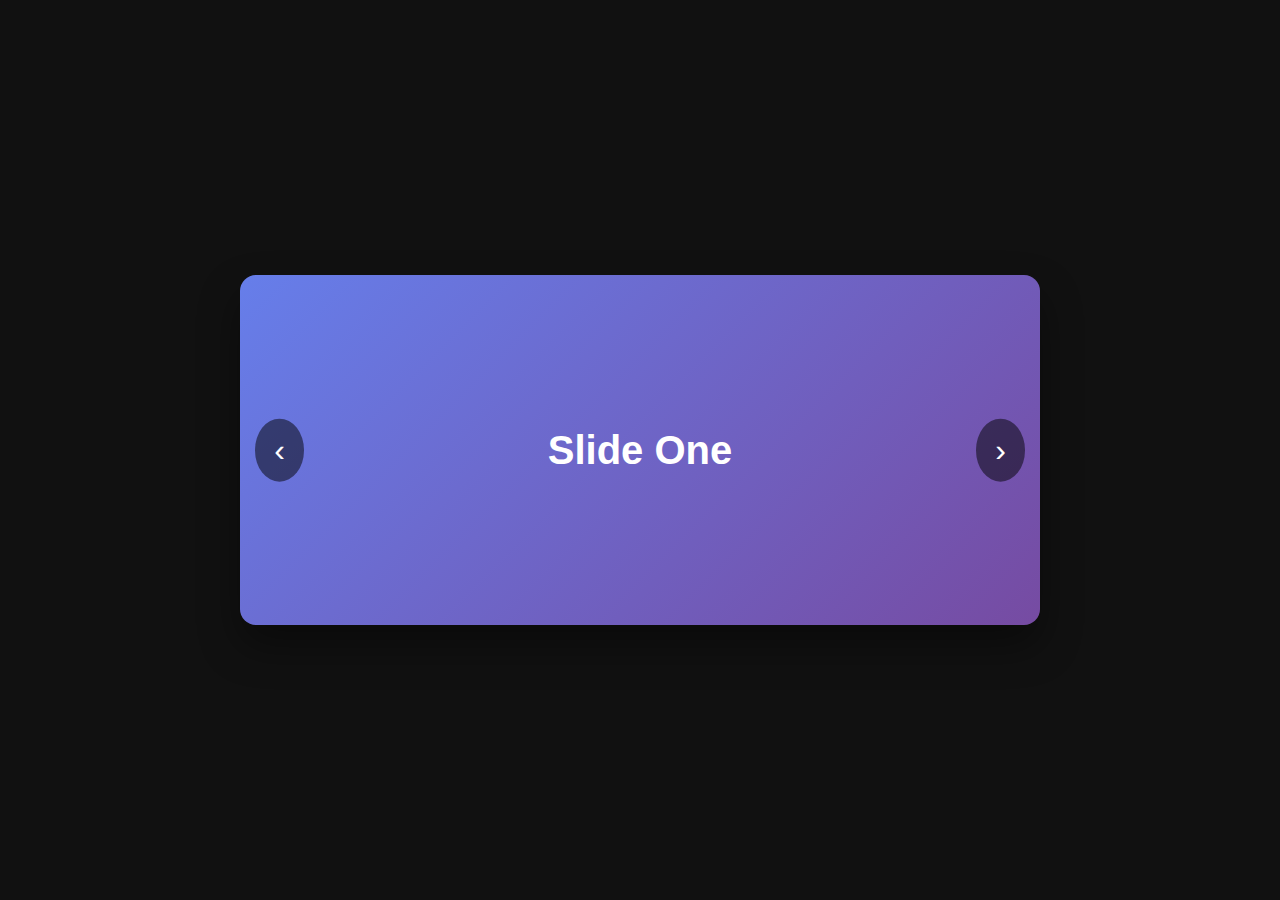
<file: carousel.html>
<!doctype html>
<html lang="en">
  <head>
    <meta charset="UTF-8" />
    <meta name="viewport" content="width=device-width, initial-scale=1.0" />
    <script src="./js/main.js" defer></script>

    <title>Cool Carousel</title>

    <style>
      body {
        margin: 0;
        min-height: 100vh;
        display: flex;
        align-items: center;
        justify-content: center;
        background: #111;
        font-family: Arial, sans-serif;
      }

      .carousel {
        position: relative;
        width: 90%;
        max-width: 800px;
        overflow: hidden;
        border-radius: 16px;
        box-shadow: 0 20px 40px rgba(0, 0, 0, 0.4);
      }

      .carousel-track {
        display: flex;
        transition: transform 0.6s ease-in-out;
      }

      .slide {
        min-width: 100%;
        height: 350px;
        display: flex;
        align-items: center;
        justify-content: center;
        font-size: 2.5rem;
        font-weight: bold;
        color: white;
      }

      .slide:nth-child(1) {
        background: linear-gradient(135deg, #667eea, #764ba2);
      }
      .slide:nth-child(2) {
        background: linear-gradient(135deg, #ff758c, #ff7eb3);
      }
      .slide:nth-child(3) {
        background: linear-gradient(135deg, #43cea2, #185a9d);
      }

      .nav {
        position: absolute;
        top: 50%;
        transform: translateY(-50%);
        background: rgba(0, 0, 0, 0.5);
        border: none;
        color: white;
        font-size: 2rem;
        padding: 0.4em 0.6em;
        cursor: pointer;
        border-radius: 50%;
        transition: background 0.3s;
      }

      .nav:hover {
        background: rgba(0, 0, 0, 0.85);
      }

      .prev {
        left: 15px;
      }
      .next {
        right: 15px;
      }
    </style>
  </head>
  <body>
    <div class="carousel">
      <div class="carousel-track">
        <div class="slide">Slide One</div>
        <div class="slide">Slide Two</div>
        <div class="slide">Slide Three</div>
      </div>

      <button class="nav prev" aria-label="Previous slide">‹</button>
      <button class="nav next" aria-label="Next slide">›</button>
    </div>

    <script></script>
  </body>
</html>
</file>
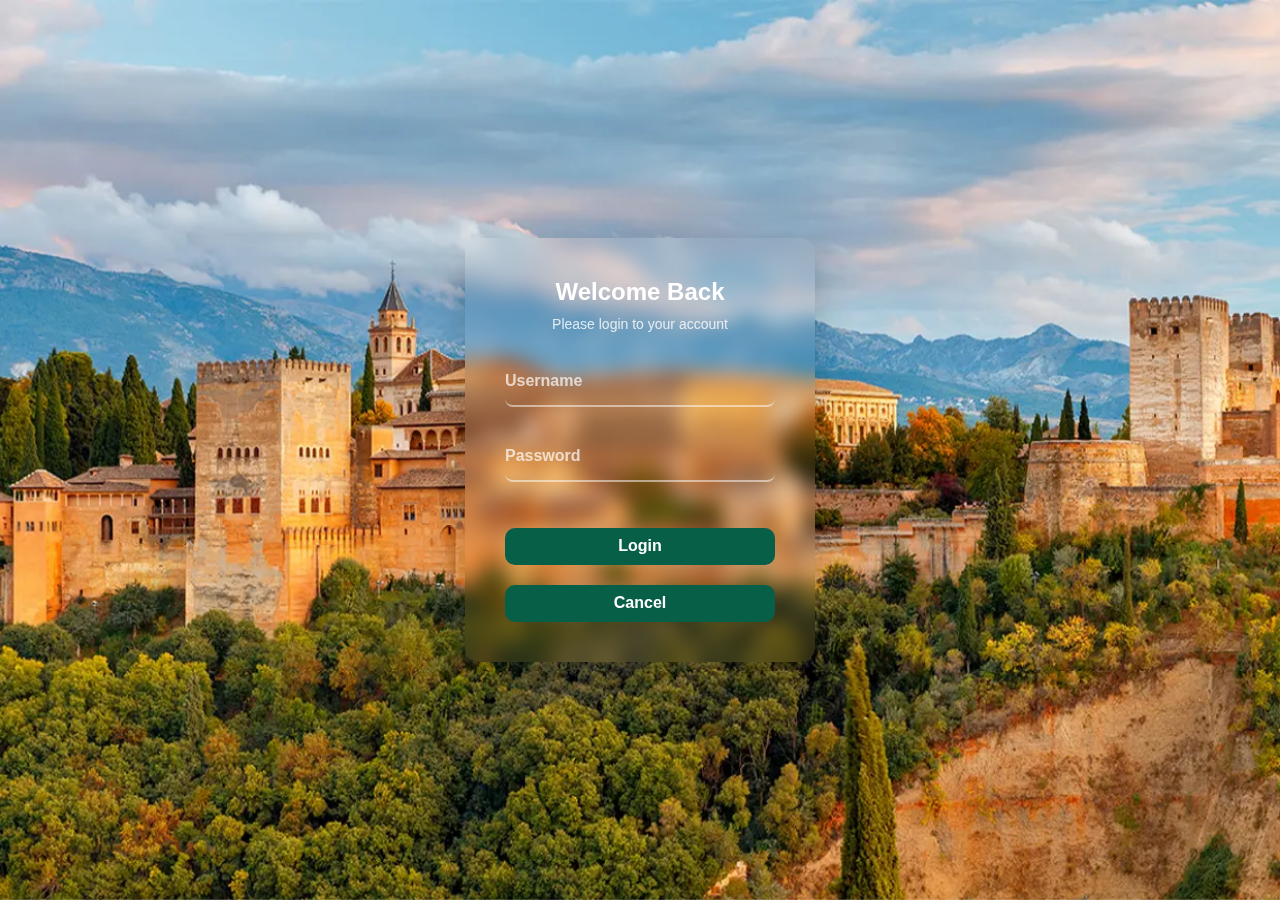
<file: logging.html>
<!doctype html>
<html lang="en">
  <head>
    <meta charset="UTF-8" />
    <title>Cool Login</title>
    <link rel="stylesheet" href="./assets/css/style.css" />
    <script src="./js/main.js" defer></script>
  </head>
  <body>
    <style>
      * {
        margin: 0;
        padding: 0;
        box-sizing: border-box;
        font-family: "Segoe UI", sans-serif;
      }

      body {
        height: 100vh;
        /* background: linear-gradient(135deg, #667eea, #764ba2); */
        display: flex;
        align-items: center;
        justify-content: center;
      }

      .login-container {
        width: 350px;
        padding: 40px;
        /*background: rgba(255, 255, 255, 0.15);*/
        background: var(--emmerald);

        backdrop-filter: blur(10px);
        border-radius: 15px;
        color: #fff;
        box-shadow: 0 15px 35px rgba(0, 0, 0, 0.2);
        text-align: center;
      }

      .login-container h2 {
        margin-bottom: 10px;
      }

      .login-container p {
        font-size: 14px;
        margin-bottom: 30px;
        opacity: 0.8;
      }

      .input-group {
        position: relative;
        margin-bottom: 30px;
      }

      .input-group input {
        width: 100%;
        padding: 10px 0;
        background: transparent;
        border: none;
        border-bottom: 2px solid rgba(255, 255, 255, 0.5);
        color: #fff;
        font-size: 16px;
        outline: none;
      }

      .input-group label {
        position: absolute;
        top: 10px;
        left: 0;
        font-size: 16px;
        pointer-events: none;
        transition: 0.3s;
        opacity: 0.7;
      }

      .input-group input:focus + label,
      .input-group input:valid + label {
        top: -12px;
        font-size: 12px;
        opacity: 1;
      }

      button {
        width: 100%;
        padding: 12px;
        border: none;
        border-radius: 25px;
        background: #fff;
        color: #764ba2;
        font-size: 16px;
        cursor: pointer;
        transition: 0.3s;
      }

      button:hover {
        background: #eaeaea;
      }

      .tooltip1 {
        position: relative !important;
        display: inline-block !important;
        width: 175px !important;
        font-size: 14px;
      }

      .tooltip1 .tooltiptext {
        visibility: hidden;
        width: 120px !important;
        background-color: black !important;
        color: #fff !important;
        text-align: center !important;
        border-radius: 6px !important;
        padding: 5px 0 !important;
        position: absolute !important;
        z-index: 1 !important;
        top: -5px !important;
        left: 110% !important;
      }

      .tooltip1 .tooltiptext::after {
        content: "";
        position: absolute !important;
        top: 50% !important;
        right: 100% !important;
        margin-top: -5px !important;
        border-width: 5px !important;
        border-style: solid !important;
        border-color: transparent black transparent transparent !important;
      }

      .tooltip1:hover .tooltiptext {
        visibility: visible !important;
      }
    </style>

    <div class="login-container">
      <h2>Welcome Back</h2>
      <p>Please login to your account</p>

      <form>
        <div class="input-group">
          <input id="username" type="text" required />
          <label>Username</label>
        </div>

        <div class="input-group">
          <input id="userpass" type="password" required />
          <label>Password</label>
        </div>

        <!--button class="btn btn-outline-info tooltip1" disabled>
          Hover over me
          <span class="tooltip1 tooltiptext"> disabled button </span>
        </button-->

        <button
          type="button"
          class="book-btn"
          onclick="
            logAdmin(
              document.getElementById('username').value.trim(),
              document.getElementById('userpass').value.trim(),
            )
          "
        >
          <!--span class="tooltip1 tooltiptext"> disabled button </span-->
          Login
        </button>
        <button
          style="margin-top: 20px"
          type="button"
          class="book-btn"
          onclick="alert('button clicked')"
        >
          Cancel
        </button>
      </form>
    </div>
  </body>
</html>
</file>
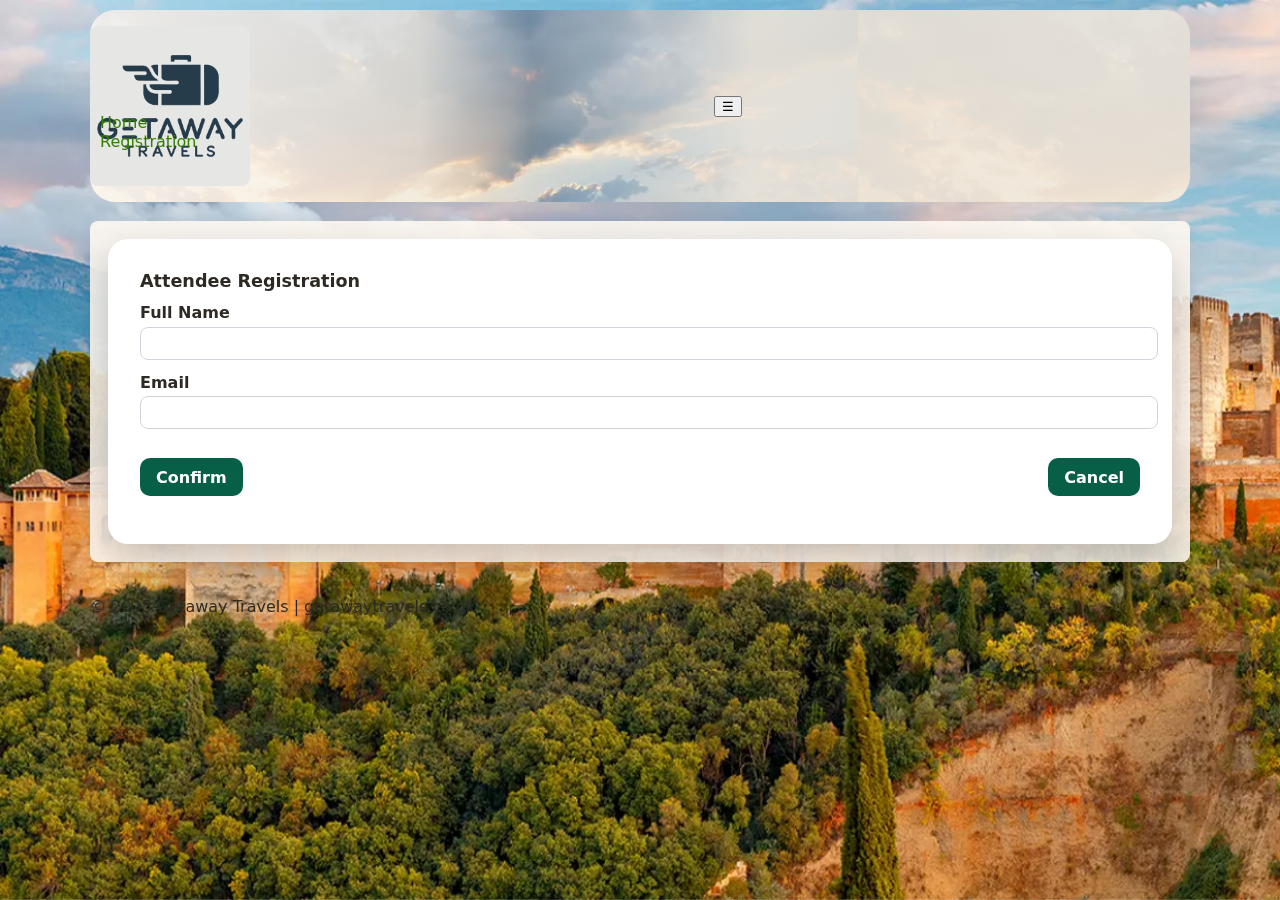
<file: registration.html>
<!doctype html>
<html lang="en">
  <head>
    <meta charset="UTF-8" />
    <meta name="viewport" content="width=device-width, initial-scale=1.0" />
    <title>Getaway Holidays</title>

    <link rel="stylesheet" href="./assets/css/style.css" />
    <link rel="stylesheet" href="./assets/css/headerstyle.css" />
    <!-- The 'defer' attribute makes the script run after the page is parsed -->
    <script src="js/main.js" defer></script>
  </head>
  <body>
    <div class="container">
      <header class="site-header">
        <img
          src="./assets/images/logo.png"
          alt="getaway holidays logo"
          class="site-logo"
        />

        <div style="flex: 1"></div>

        <button
          id="nav-toggle"
          class="nav-toggle"
          aria-controls="main-nav"
          aria-expanded="false"
          aria-label="Toggle navigation"
        >
          ☰
        </button>
        <div style="flex: 1"></div>
        <nav class="main-nav" id="main-nav" aria-label="Primary navigation">
          <ul>
            <li><a href="index.html" class="active">Home</a></li>

            <li><a href="registration.html" class="active">Registration</a></li>
          </ul>
        </nav>
      </header>

      <main>
        <br />

        <section id="tours" class="content-section">
          <!--h2>Upcoming Tours Events</h2-->
          <div id="tours-grid">
            <!--Event cards will be loaded here by JavaScript -->
            <!--p>Loading tours events </p-->
          </div>

          <div id="bookingModalxx" style="top: 50%; left: 50%">
            <form id="BookingForm">
              <div class="modal-content">
                <h2>Attendee Registration</h2>

                <label>
                  Full Name
                  <input type="text" id="username" required />
                </label>

                <label>
                  Email
                  <input type="email" id="useremail" required />
                </label>

                <div id="divbutton">
                  <p
                    class="book-btn"
                    id="cmdBooking"
                    onclick="confirmRegistration()"
                  >
                    Confirm
                  </p>
                  <p
                    class="book-btn"
                    id="cmdCancel"
                    onclick="closeRegistration()"
                  >
                    Cancel
                  </p>
                </div>
              </div>
            </form>
          </div>
        </section>

        <br />
      </main>

      <footer>
        <p>&copy; 2025 Getaway Travels | getawaytravels.co.uk</p>
      </footer>
    </div>
  </body>
</html>
</file>
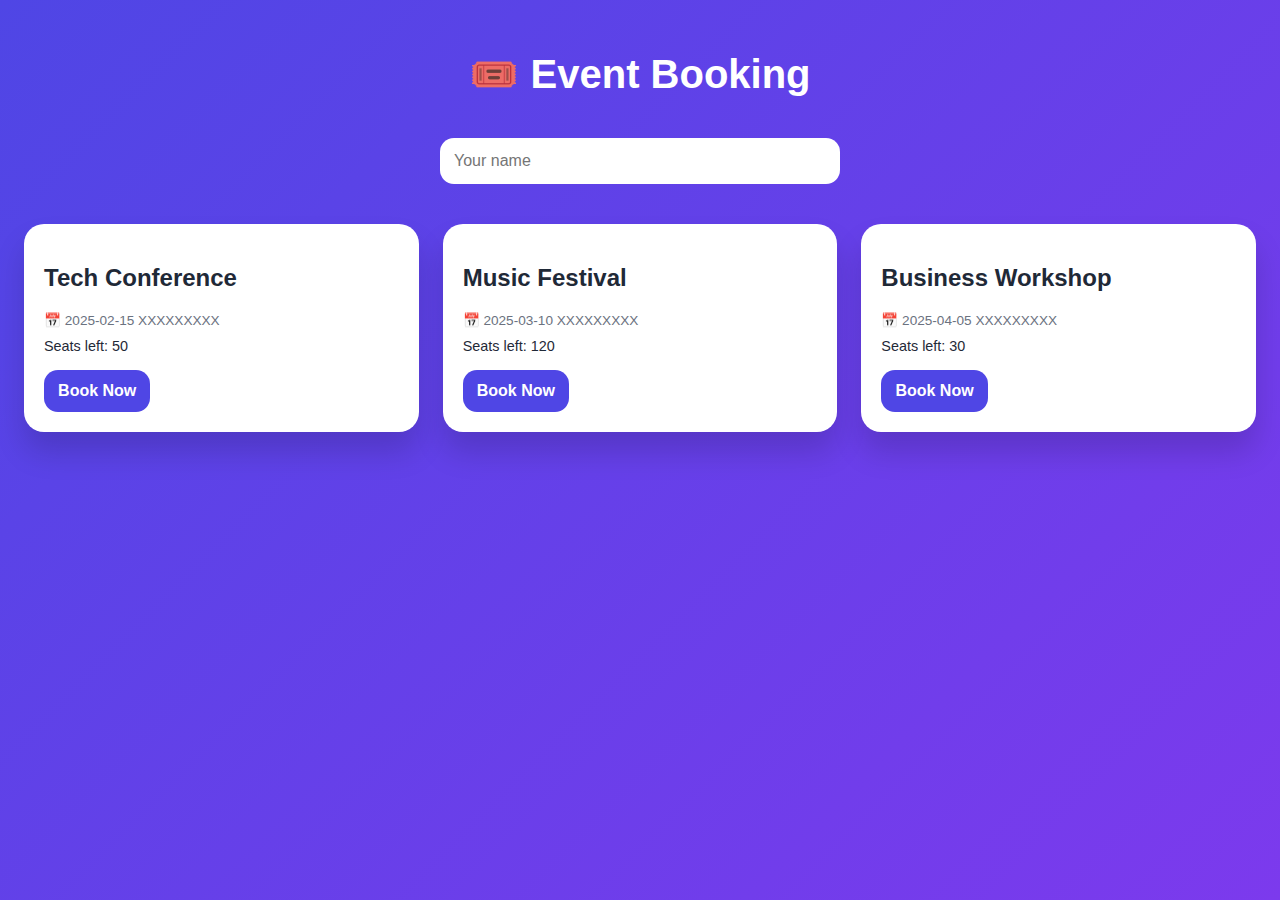
<file: reservation.html>
<!DOCTYPE html>
<html lang="en">
  <head>
    <meta charset="UTF-8" />
    <meta name="viewport" content="width=device-width, initial-scale=1.0" />
    <title>Event Booking</title>
    <style>
      * {
        box-sizing: border-box;
        font-family: Arial, Helvetica, sans-serif;
      }
      body {
        margin: 0;
        min-height: 100vh;
        background: linear-gradient(135deg, #4f46e5, #7c3aed);
        color: white;
        padding: 24px;
      }

      h1 {
        text-align: center;
        font-size: 2.5rem;
        margin-bottom: 40px;
      }
      .name-input {
        max-width: 400px;
        margin: 0 auto 40px;
      }
      .name-input input {
        width: 100%;
        padding: 14px;
        border-radius: 14px;
        border: none;
        font-size: 1rem;
        outline: none;
      }
      .gridEvents {
        display: grid;
        gap: 24px;
        grid-template-columns: repeat(auto-fit, minmax(260px, 1fr));
      }

      .card {
        background: white;
        color: #1f2937;
        border-radius: 20px;
        padding: 20px;
        box-shadow: 0 20px 30px rgba(0, 0, 0, 0.15);
        transition: transform 0.3s, box-shadow 0.3s;
      }
      .card:hover {
        transform: translateY(-6px);
        box-shadow: 0 30px 40px rgba(0, 0, 0, 0.25);
      }
      .date {
        font-size: 0.85rem;
        color: #6b7280;
      }
      .seats {
        margin: 10px 0 16px;
        font-size: 0.9rem;
      }
      .cmdbutton {
        width: 30%;
        padding: 12px;
        border-radius: 14px;
        border: none;
        font-size: 1rem;
        font-weight: bold;
        cursor: pointer;
      }
      .book {
        background: #4f46e5;
        color: white;
      }
      .book:hover {
        background: #4338ca;
      }
      .sold {
        background: #d1d5db;
        cursor: not-allowed;
      }

      .bookings {
        max-width: 700px;
        margin: 60px auto 0;
        background: white;
        color: #1f2937;
        border-radius: 20px;
        padding: 24px;
        box-shadow: 0 20px 30px rgba(0, 0, 0, 0.2);
      }
      .bookings h3 {
        margin-top: 0;
      }
      .bookings li {
        padding: 8px 0;
        border-bottom: 1px solid #e5e7eb;
        list-style: none;
      }
    </style>
  </head>
  <body>
    <h1>🎟️ Event Booking</h1>

    <div class="name-input">
      <input id="username" placeholder="Your name" />
    </div>

    <div class="gridEvents" id="eventBookings"></div>

    <div class="bookings" id="bookings" style="display: none">
      <h3>✅ Your Bookings</h3>
      <ul id="bookingList"></ul>
    </div>

    <script>
      const events = [
        { id: 1, name: "Tech Conference", date: "2025-02-15", seats: 50 },
        { id: 2, name: "Music Festival", date: "2025-03-10", seats: 120 },
        { id: 3, name: "Business Workshop", date: "2025-04-05", seats: 30 },
      ];

      const booked = [];
      const eventsContainer = document.getElementById("eventBookings");
      const bookingsBox = document.getElementById("bookings");
      const bookingList = document.getElementById("bookingList");

      function renderEvents() {
        eventsContainer.innerHTML = "";
        events.forEach((event) => {
          const card = document.createElement("div");
          card.className = "card";

          const btnClass = event.seats === 0 ? "sold" : "book";
          const btnText = event.seats === 0 ? "Sold Out" : "Book Now";

          card.innerHTML = `
          <h2>${event.name}</h2>
          <div class="date">📅 ${event.date} XXXXXXXXX</div>
          <div class="seats">Seats left: ${event.seats}</div>
          <button  class="cmdbutton   ${btnClass}">${btnText}</button>
        `;

          const button = card.querySelector("button");
          if (event.seats > 0) {
            button.addEventListener("click", () => bookEvent(event.id));
          }

          eventsContainer.appendChild(card);
        });
      }

      function bookEvent(id) {
        const name = document.getElementById("username").value.trim();
        if (!name) {
          alert("Please enter your name");
          return;
        }

        const event = events.find((e) => e.id === id);
        if (!event || event.seats === 0) return;

        event.seats--;
        booked.push({ user: name, name: event.name, date: event.date });

        renderEvents();
        renderBookings();
      }

      function renderBookings() {
        bookingsBox.style.display = "block";
        bookingList.innerHTML = "";
        booked.forEach((b) => {
          const li = document.createElement("li");
          li.innerHTML = `<strong>${b.user}</strong> booked <strong>${b.name}</strong> (${b.date})`;
          bookingList.appendChild(li);
        });
      }

      renderEvents();
    </script>
  </body>
</html>
</file>
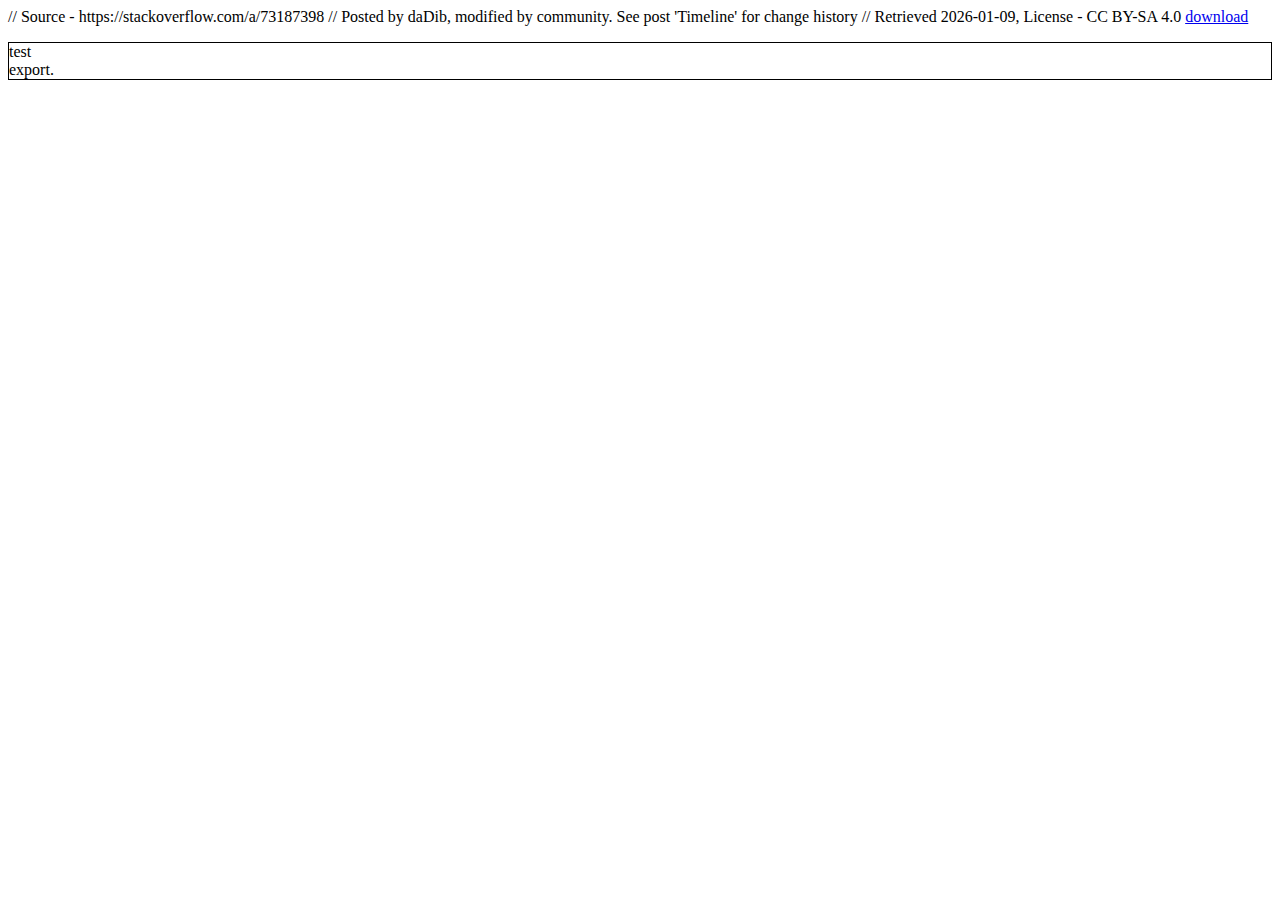
<file: writefile.html>
// Source - https://stackoverflow.com/a/73187398 // Posted by daDib, modified by
community. See post 'Timeline' for change history // Retrieved 2026-01-09,
License - CC BY-SA 4.0

<!DOCTYPE html>
<html>
  <head> </head>
  <body>
    <script>
      // do text manipulation here
      let string1 = "test\r\n";
      let string2 = "export.";

      // assemble final string
      const finalText = string1 + string2;

      // convert to blob
      const data = new Blob([finalText], { type: "text/plain" });

      // create file link
      const link = document.createElement("a");
      link.innerHTML = "download";
      link.setAttribute("download", "data.txt");
      link.href = window.URL.createObjectURL(data);
      document.body.appendChild(link);

      // preview the output in a paragraph
      const htmlBreak = (string) => {
        return string.replace(/(?:\r\n|\r|\n)/g, "<br>");
      };
      const preview = document.createElement("p");
      preview.innerHTML = htmlBreak(finalText);
      preview.style.border = "1px solid black";
      document.body.appendChild(preview);
    </script>
  </body>
</html>
</file>
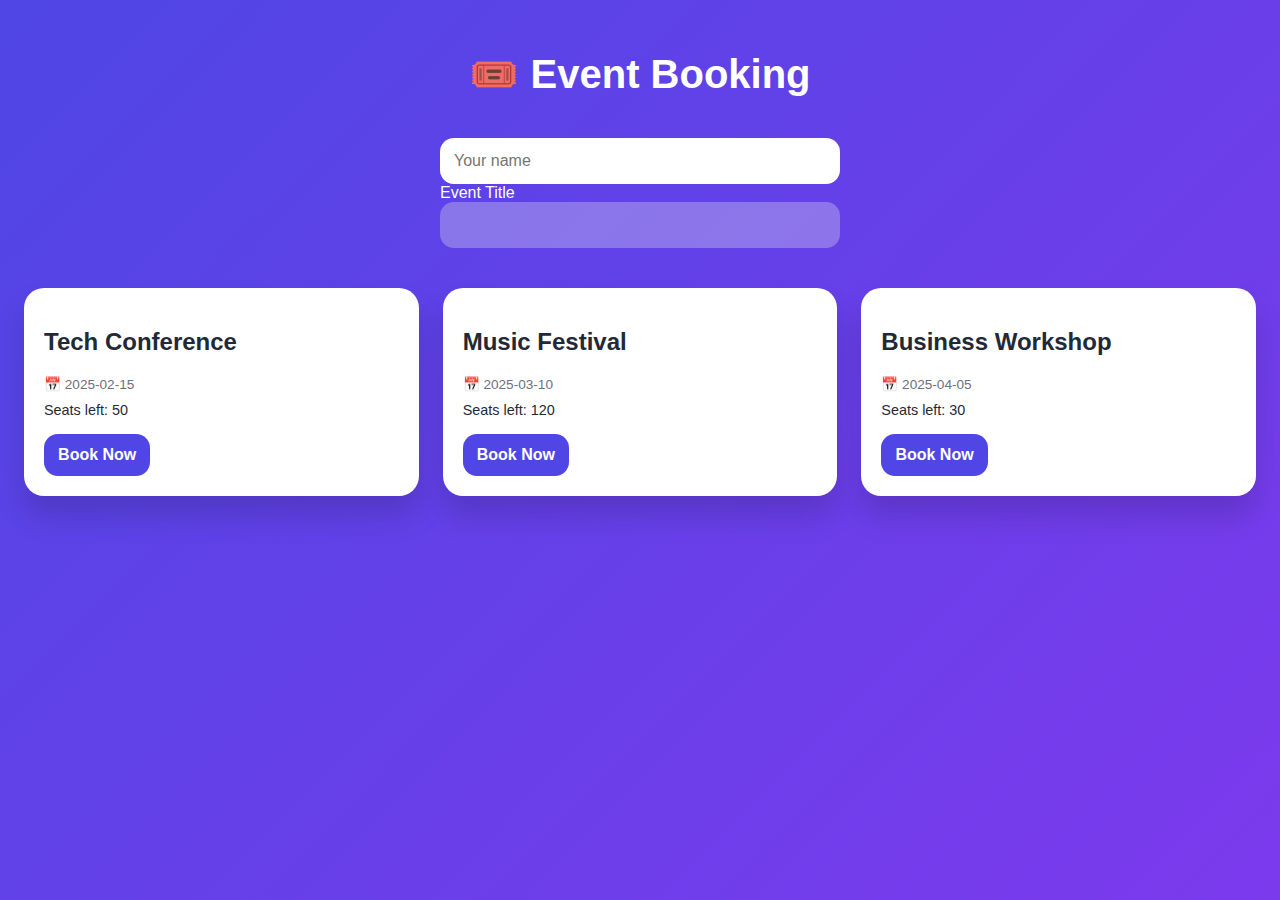
<file: dump/reservation.html>
<!DOCTYPE html>
<html lang="en">
  <head>
    <meta charset="UTF-8" />
    <meta name="viewport" content="width=device-width, initial-scale=1.0" />
    <title>Event Booking</title>
    <style>
      * {
        box-sizing: border-box;
        font-family: Arial, Helvetica, sans-serif;
      }
      body {
        margin: 0;
        min-height: 100vh;
        background: linear-gradient(135deg, #4f46e5, #7c3aed);
        color: white;
        padding: 24px;
      }

      h1 {
        text-align: center;
        font-size: 2.5rem;
        margin-bottom: 40px;
      }
      .name-input {
        max-width: 400px;
        margin: 0 auto 40px;
      }
      .name-input input {
        width: 100%;
        padding: 14px;
        border-radius: 14px;
        border: none;
        font-size: 1rem;
        outline: none;
      }
      .gridEvents {
        display: grid;
        gap: 24px;
        grid-template-columns: repeat(auto-fit, minmax(260px, 1fr));
      }

      .card {
        background: white;
        color: #1f2937;
        border-radius: 20px;
        padding: 20px;
        box-shadow: 0 20px 30px rgba(0, 0, 0, 0.15);
        transition: transform 0.3s, box-shadow 0.3s;
      }
      .card:hover {
        transform: translateY(-6px);
        box-shadow: 0 30px 40px rgba(0, 0, 0, 0.25);
      }
      .date {
        font-size: 0.85rem;
        color: #6b7280;
      }
      .seats {
        margin: 10px 0 16px;
        font-size: 0.9rem;
      }
      .cmdbutton {
        width: 30%;
        padding: 12px;
        border-radius: 14px;
        border: none;
        font-size: 1rem;
        font-weight: bold;
        cursor: pointer;
      }
      .book {
        background: #4f46e5;
        color: white;
      }
      .book:hover {
        background: #4338ca;
      }
      .sold {
        background: #d1d5db;
        cursor: not-allowed;
      }

      .bookings {
        max-width: 700px;
        margin: 60px auto 0;
        background: white;
        color: #1f2937;
        border-radius: 20px;
        padding: 24px;
        box-shadow: 0 20px 30px rgba(0, 0, 0, 0.2);
      }
      .bookings h3 {
        margin-top: 0;
      }
      .bookings li {
        padding: 8px 0;
        border-bottom: 1px solid #e5e7eb;
        list-style: none;
      }
    </style>
  </head>
  <body>
    <h1>🎟️ Event Booking</h1>

    <div class="name-input">
      <input id="username" placeholder="Your name" />
      <label>
        Event Title
        <input type="text" id="eventTitle" disabled />
      </label>
    </div>

    <div class="gridEvents" id="eventBookings"></div>

    <div class="bookings" id="bookings" style="display: none">
      <h3>✅ Your Bookings</h3>
      <ul id="bookingList"></ul>
    </div>

    <script>
      const events = [
        { id: 1, name: "Tech Conference", date: "2025-02-15", seats: 50 },
        { id: 2, name: "Music Festival", date: "2025-03-10", seats: 120 },
        { id: 3, name: "Business Workshop", date: "2025-04-05", seats: 30 },
      ];

      const booked = [];
      const eventsContainer = document.getElementById("eventBookings");
      const bookingsBox = document.getElementById("bookings");
      const bookingList = document.getElementById("bookingList");

      function renderEvents() {
        eventsContainer.innerHTML = "";
        events.forEach((event) => {
          const card = document.createElement("div");
          card.className = "card";

          const btnClass = event.seats === 0 ? "sold" : "book";
          const btnText = event.seats === 0 ? "Sold Out" : "Book Now";

          card.innerHTML = `
          <h2>${event.name}</h2>
          <div class="date">📅 ${event.date}</div>
          <div class="seats">Seats left: ${event.seats}</div>
          <button  class="cmdbutton   ${btnClass}">${btnText}</button>
        `;

          const button = card.querySelector("button");
          if (event.seats > 0) {
            button.addEventListener("click", () => bookEvent(event.id));
          }

          eventsContainer.appendChild(card);
        });
      }

      function bookEvent(id) {
        const name = document.getElementById("username").value.trim();
        if (!name) {
          alert("Please enter your name");
          return;
        }

        const event = events.find((e) => e.id === id);
        if (!event || event.seats === 0) return;

        event.seats--;
        booked.push({ user: name, name: event.name, date: event.date });

        renderEvents();
        renderBookings();
      }

      function renderBookings() {
        bookingsBox.style.display = "block";
        bookingList.innerHTML = "";
        booked.forEach((b) => {
          const li = document.createElement("li");
          li.innerHTML = `<strong>${b.user}</strong> booked <strong>${b.name}</strong> (${b.date})`;
          bookingList.appendChild(li);
        });
      }

      renderEvents();
    </script>
  </body>
</html>
</file>
<file: assets/css/style.css>
:root {
    --bg: #f6efe4; /* warm beige background */
    --surface: rgba(255, 248, 240, 0.895); /* card surface (soft beige) */
    --text: #2e2a23; /* dark brown text */
    --muted: #7d8b86; /* muted gray/green */
    --primary: #338000; /* brand green */
    --accent: #88b070; /* soft accent green */
    --border: rgba(46,34,22,0.06); /* subtle brown border */
    --tile-beige: #efe7db; /* beige tile base */
    --tile-white: #ffffff; /* tile white */
    --emerald: #065f46;
}  


body {
    font-family: 'Inter', system-ui, -apple-system, 'Segoe UI', Roboto, 'Helvetica Neue', Arial;
    margin: 0;
    padding: 0;
    color: var(--text);
    background-color: var(--bg);
    position: relative;

    /* decorative background now rendered via pseudo-element at 60% opacity */
    -webkit-font-smoothing: antialiased;
}

/* Background overlay using the arabesque motif at 60% opacity */
body::before {
    content: '';
    position: fixed;
    inset: 0;
    pointer-events: none;
    background-image: url('../images/granada.webp');
    background-repeat: no-repeat;
    background-size: 100% 100%;
    /* use fixed tile size so tiles repeat both horizontally and vertically and sit flush */
    /*background-size: 460px 460px;*/
    /* align to the very top-left so tiles sit adjacent */
    /* background-position: 0 0;*/
    /*  opacity: 0.3; 60% opacity as requested */
    z-index: 0;
} 


.container {
    max-width: 1100px;
    margin: 0 auto;
    /* remove top padding so banner can sit flush against the top edge */
    padding: 0 20px 20px;
    position: relative;
    z-index: 1; /* ensure content sits above the background overlay */
}

.content-section {
    background: var(--surface);
    padding: 18px;
    border: none;
    border-radius: 8px;
    box-shadow: 0 6px 18px rgba(46,34,22,0.06);
    position: relative;
}

.content-section h2 {
    font-size: 1.1rem;
    color: var(--text);
    margin: 0 0 12px 0;
}   
      label {
        display: block;
        margin-bottom: 0.8rem;
        font-weight: 600;
      }

      input {
        width: 100%;
        padding: 0.5rem;
        margin-top: 0.3rem;
        border-radius: 8px;
        border: 1px solid #d1d5db;
      }

     
      .modal-content {
        background: white;
        padding: 2rem;
        border-radius: 20px;
        /*position:relative;*/
        box-shadow: 0 15px 35px rgba(0, 0, 0, 0.2);
        /*z-index: 20;*/
        top:90%; left:50%;
       /*
        top: 95%;
        left: 50%;
        
        transform: translate(-50%, -50%);
        */
      }


      .overlay {
    /*left: 691px;*/
    position: absolute;
    /*top: 10px; */
    /*left: 691px;*/
    /*height: 202px; */
    z-index:999;
}
      /*========Modal popup=======================*/

 

.book-btn {
  margin-top: 1rem;
  background: var(--emerald);
  color: white;
  border: none;
  padding: 0.6rem 1rem;
  border-radius: 10px;
  cursor: pointer;
  font-weight: 600;
  /*
  width:206px;
  height:50px;
   */    
}

.book-btn:hover {
  background: #064e3b;
}

#banner {
  background-color: var(--emerald);
  color: white;
  padding: 10px;
  text-align: center;
  font-size: 18px;
  margin-bottom: 20px;
  border-radius: 8px;
}


#divbutton {
  display: flex;
  justify-content: space-between;
}

  .tourbookings:hover {
    /*transform: translateY(-6px);*/
     box-shadow: 0 30px 40px rgba(0, 0, 0, 0.25);
  }

  .tourbookings {
    position: absolute;
    
    /*
    top: 90%;
    left: 50%;
    */
    transform: translate(-50%, -50%);
    /*box-shadow: 0, 20px, 30px  #FEF8EF;*/
    box-shadow: 0 20px 30px rgba(0, 0, 0, 0.15); 
    transition: transform 0.3s, box-shadow 0.3s;
   } 
 
 /* SEARCH BOX STYLES */
  .search-box {
    display: grid;
    grid-template-columns: repeat(auto-fit, minmax(240px, 1fr));
    gap: 16px;
    background: rgba(255, 255, 255, 0.95);
    box-shadow: 0 20px 40px rgba(0, 0, 0, 0.2);
    border-radius: 16px;
    padding: 25px;
    align-items: center;
 }

  .search-box h1 {
    text-align: center;
    margin-bottom: 20px;
  }

  .search-fields {
    display: grid;
    grid-template-columns: repeat(auto-fit, minmax(160px, 1fr));
    gap: 12px;
  }

  .search-fields input {
    /*margin-right: 100px; */
    border-radius: 10px;
    border: 1px solid #ccc;
    width: 70%;
  }

  .search-fields input,
  .search-fields button {
    padding: 12px;
    border-radius: 10px;
    border: 1px solid #ccc;
    width: 70%;
  
  
  }

  .search-fields button {
    background: var(--emerald);
    color: white;
    border: none;
    cursor: pointer;
    font-weight: bold;
    width: 70%;
  }
          
 /* End SEARCH BOX STYLES */

 /* section registration */

  #sitereg {
            /*padding: 5px; */
    display: grid;
    grid-template-columns: auto auto;
    grid-template-rows: auto auto;
    row-gap: 1px;
           
  }

 #sitereg label {
  margin-top: 10px;
  border: 1px solid white;
  background-color: var(--emerald);
  color: white;
  text-align: center;
  border-radius: 8px;
  height: 90%;
  width: 95%;
  white-space: nowrap;
}

#sitereg input[type="text"] {
  margin-top: 10px;
  /*height: 30%;*/
  width:95%;
}


 /* End of section registration */

/*=========Main for the submenu creation=================*/

 .dropbtn {
  background-color: #04aa6d;
  color: white;
  padding: 16px;
  font-size: 16px;
  border: none;
  z-index: 65;
  width:100%;
 
 }

/* menu drop down for registration and reservation */ 
.dropdown {
  position: relative;
  display: inline-block;
  font-weight: 500;
  padding:16px;
  width:100%;
  background-color: transparent;
  color:black;
  border-radius: 8px;
  /*z-index: 60;*/
  /*border: 1px solid black;*/
}

.dropdown-content {
  display: none;
  position: absolute;
  background-color: #f1f1f1;
  min-width: 200px;
  width: 100%;
  box-shadow: 0px 8px 16px 0px rgba(0, 0, 0, 0.2);
  z-index: 60;
  
}

.dropdown-content a {
  color: black;
  padding: 12px 16px;
  text-decoration: none;
  display: block;
}

/*
.dropdown:hover .dropbtn {
  background-color: #3e8e41; 
}

.dropdown-content a:hover {
  background-color: #ddd;
}
*/

.dropdown:hover .dropdown-content {
  display: block;
}
 



      .tooltip1 {
        position: relative !important;
        display: inline-block !important;
        width: 175px !important;
        font-size: 14px;
      }

      .tooltip1 .tooltiptext {
        visibility: hidden;
        width: 120px !important;
        background-color: black !important;
        color: #fff !important;
        text-align: center !important;
        border-radius: 6px !important;
        padding: 5px 0 !important;
        position: absolute !important;
        z-index: 1 !important;
        top: -5px !important;
        left: 110% !important;
      }

      .tooltip1 .tooltiptext::after {
        content: "";
        position: absolute !important;
        top: 50% !important;
        right: 100% !important;
        margin-top: -5px !important;
        border-width: 5px !important;
        border-style: solid !important;
        border-color: transparent black transparent transparent !important;
      }

      .tooltip1:hover .tooltiptext {
        visibility: visible !important;
      }


      .center {
            position: absolute;

            top: 80%;
            left: 50%;
            
            transform: translate(-50%, -50%);
           /* width: 200px;*/
           /* background-color: lightgreen;*/

           /* transform: translate(-50%, -50%);*/
           /*box-shadow: 0, 20px, 30px  #FEF8EF;*/
            box-shadow: 0 20px 30px rgba(0, 0, 0, 0.15); 
      }

       .login-container {
        width: 200px;
        padding: 40px;
        /*background: rgba(255, 255, 255, 0.15);*/
        background: var(--emmerald);

        backdrop-filter: blur(10px);
        border-radius: 15px;
        /*color: #fff;*/
        color:black;
        box-shadow: 0 15px 35px rgba(0, 0, 0, 0.2);
        text-align: center;

        
      }

      .login-container h2 {
        margin-bottom: 10px;
      }

      .login-container p {
        font-size: 14px;
        margin-bottom: 30px;
        opacity: 0.8;
      }

      .input-group {
        position: relative;
        margin-bottom: 30px;
      }

      .input-group input {
        width: 100%;
        padding: 10px 0;
        background: transparent;
        border: none;
        border-bottom: 2px solid rgba(255, 255, 255, 0.5);
        color: #fff;
        font-size: 16px;
        outline: none;
      }

      .input-group label {
        position: absolute;
        top: 10px;
        left: 0;
        font-size: 16px;
        pointer-events: none;
        transition: 0.3s;
        opacity: 0.7;
      }

      .input-group input:focus + label,
      .input-group input:valid + label {
        top: -12px;
        font-size: 12px;
        opacity: 1;
      }

      
   /*======Carousel================*/
      .carousel {
        width: 100%;
        overflow: hidden;
        position: relative;
        background: #fff;
        border-radius: 10px;
        box-shadow: 0 10px 20px rgba(0, 0, 0, 0.2);
      }

      .carousel-track {
        display: flex;
        transition: transform 0.5s ease-in-out;
      }

      .slide {
        min-width: 100%;
        box-sizing: border-box;
        text-align: center;
      }

      .slide img {
        width: 100%;
        height: 500px;
        object-fit: cover;
      }

      .slide h2 {
        margin: 10px 0;
      }

      .slide p {
        padding: 0 20px 20px;
        color: #555;
      }

      .nav-btn {
        position: absolute;
        top: 50%;
        transform: translateY(-50%);
        background: rgba(0, 0, 0, 0.5);
        color: white;
        border: none;
        font-size: 20px;
        padding: 10px;
        cursor: pointer;
        border-radius: 50%;
      }

      .prev {
        left: 10px;
      }

      .next {
        right: 10px;
      }

      /*=========end carousel===================*/

     /*=====Social media==============*/

        .div_group  {
          display: flex;
          /*
          display: grid; 
          grid-template-columns: repeat(auto-fit, minmax(240px, 1fr)); 
          */
          justify-content: center;
          gap: 20px;
          /*flex-wrap: wrap;*/
          align-items: center;
          text-align: center;
          margin:5px;
          box-shadow: none;
          transition: box-shadow 0.5s ease-in-out;
          
        }

        .div_group  div {
          display: inline-block;
          width: 100px; height: 50px;
          background: var(--emerald);
          color: white;
          margin:5px;
          
          
          border-width: 2px;
          gap: 20px;
          border-radius: 8px;
         
          font-weight: bold;
          text-align: center;
          
        }

        .div_group  div:hover {
           background: #064e3b;
           cursor: pointer;
           box-shadow: 10px 10px 20px rgba(0, 0, 0, 0.3);
           
         }

         /*
         .div_group  p:hover {
           background: #064e3b;
           cursor: pointer;
           box-shadow: 10px 10px 20px rgba(0, 0, 0, 0.3);
           
         }
         */
         /*=====end social media=================*/


         .popup {
            display: block;
            position: absolute;
            top: 50%;
            left: 50%;
            transform: translate(-50%, -50%);
            width: 400px;
            height: 400px;
            background: rgba(0, 0, 0, 0.5);
            justify-content: center;
            align-items: center;
            z-index: 100;
          }
          .popup-content {
            background: #fff;
            padding: 20px;
            border-radius: 5px;
            text-align: center;
          }

/* Search Section for lecture */          
.search {
  display: grid;
  grid-template-columns: repeat(auto-fit, minmax(160px, 1fr)); gap: 16px;
 
  width: 100%;
  /*box-shadow: 0 0 2px rgba(0, 0, 0, 0.12), 0 2px 4px rgba(0, 0, 0, 0.24);*/
  justify-content: space-between;
}


.searchitem {
  display: flex;
  justify-content: center;
  align-items: center;
  /*
  border:2px solid red;
  flex-direction: column;
  min-height: 56px;
  font-size: 14px;
  text-decoration: none;
  padding-top:0;
  border:2px solid red;
  width:95%; 
  */
}

.searchitem button:hover {
  background: #064e3b;
}

.searchitem input {
  width: 100%;
  padding: 0.5rem;
 /* background: #064e3b;*/
  border-radius: 8px;
  /*border: 1px solid #ccc;*/
  top:0px;
 
}

.searchitem button {
  margin-top: 1rem;
  background: var(--emerald);
  color: white;
  border: none;
  height:30px;
  margin-bottom:10px;
  /*font-weight: 600;*/
  font-size:medium;
  top:0px;
  
  /*padding: 0.6rem 1rem; */
  
  border-radius: 8px;
  cursor: pointer;
  width:100%;
}


/*Search Section for Tours */
#searching-grid { 
  display: grid; 
  grid-template-columns: repeat(auto-fit, minmax(240px, 1fr)); 
  gap: 16px; 
}

#searching-grid input {
  width: 95%;
  /*padding: 0.5rem;*/
  border-radius: 8px;
  height:30px;
}

#searching-grid button:hover {
  background: #064e3b;
}

#searching-grid button {
 
  margin-top: 1rem;
  background: var(--emerald);
  color: white;
  border: none;
  height:30px;
  margin-bottom:10px;
  /*font-weight: 600;*/
  font-size:medium;
  top:0px;
  
  /*padding: 0.6rem 1rem; */
  
  border-radius: 8px;
  cursor: pointer;
  width:100%;
}

/* Events Section */
#events-grid { display: grid; grid-template-columns: repeat(auto-fit, minmax(240px, 1fr)); gap: 16px; }

.event-card { background: var(--surface); border: none; border-radius: 8px; overflow: hidden; display: flex; flex-direction: column; box-shadow: 0 6px 18px rgba(46,34,22,0.06); } 

.event-card img { width: 100%; height: 150px; object-fit: cover; }

.event-card-content { padding: 12px; flex: 1 1 auto; }

.event-card-content h4 { margin: 0 0 8px 0; font-size: 1rem; }

.event-card-content p { margin: 0 0 6px 0; font-size: 0.95rem; color: var(--muted); }

/*Tours Section */

#tours-grid { display: grid; grid-template-columns: repeat(auto-fit, minmax(240px, 1fr)); gap: 16px; }

#lectures-grid { display: grid; grid-template-columns: repeat(auto-fit, minmax(240px, 1fr)); gap: 16px; }

/*
#reservation-grid { display: grid; grid-template-columns: repeat(auto-fit, minmax(240px, 1fr)); gap: 16px; }
*/
</file>
<file: assets/css/headerstyle.css>
.site-header {
   
    margin-top:  10px;
    display: flex;
    align-items: center;
    justify-content: space-between;
    gap: 16px;
    padding: 16px 0;
    background: transparent;
    border-radius: 25px;
   
}


/* logo */
.site-logo { width: 36px; height: 36px; object-fit: contain; display: block; border-radius: 8px; }

/* Docked banner at the very top with a larger logo */
/*
.site-header { position: relative;
}
*/

/*
.site-header {
    display: flex;
    align-items: center;
    justify-content: space-between;
    gap: 16px;
    padding: 16px 0px;
    background: transparent;
    border-radius: 25px;
    
}
*/


.main-nav ul {
    list-style: none;
    margin: 0;
    padding: 0;
    display: flex;
    gap: 14px;
    align-items: center;
}

.main-nav a {
    color: var(--text);
    text-decoration: none;
    padding: 8px 10px;
    border-radius: 6px;
    font-weight: 500;
}

.main-nav a:hover, .main-nav a.active {
    color: var(--primary);
    background: transparent;
} 


.nav-spacer{ flex: 1 1 auto; }

.site-header {  
    background-image: 
        linear-gradient(90deg, rgba(255,250,244,0.9) 0%, rgba(239,231,219,0.8) 30%, rgba(239,231,219,0.2) 40%, rgba(239,231,219,0.9) 60%, rgba(239,231,219,0.9) 100%),
        url('../images/hdrback.webp');
}



.logo-banner {
    position: absolute;
    top: 0; /* docked to the very top */
    left: 20px;
    display: inline-flex;
    align-items: center;
    gap: 16px;
    padding: 16px;
    border-radius: 0px 0px 136px 14px;
    background:linear-gradient(263deg, rgba(253, 187, 45, 0.41) 0%, rgba(253, 187, 45, 0.7) 20%, rgba(110, 191, 143, 0.1) 60%,rgba(34, 193, 195, 0.2) 70%) ;   
    
    box-shadow: 0 22px 60px rgba(16,24,24,0.14), 0 8px 22px rgba(46,34,22,0.06);
    border: 1px solid var(--border);
    transform: translateY(-40px); /* overlap slightly to reduce header gap */
    z-index: 80;
    transition: transform 240ms ease, box-shadow 240ms ease;
    
} 

@media (max-width: 768px) {
    /* scale down on tablets */
    .logo-banner { left: 14px; padding: 12px 14px; transform: translateY(-8px); }
    .site-header { padding-top: 8px; }
} 

@media (max-width: 480px) {
    /* mobile: inline banner so it doesn't consume too much vertical space */
    .logo-banner { position: relative; transform: translateY(0); left: 0; display: inline-flex; margin-bottom: 6px; padding: 8px 10px; }
    .site-header { padding-top: 12px; }
}

/* Double logo size and ensure spacing to avoid overlap */
.site-logo { width: 160px; height: 160px; }

@media (max-width: 768px) {
    .site-logo { width: 128px; height: 128px; }
}

@media (max-width: 480px) {
    .site-logo { width: 80px; height: 80px; }
}


@media (max-width: 480px) {
    .site-logo { width: 64px; height: 64px; }
    .logo-banner { transform: translateY(-8px); padding: 6px 8px; }
    
}


/* For devices with a minimum width of 320px (small) and up 1440px*/
@media screen and (min-width: 320px)  and (max-width: 1440px) {

    
    /*
     #nav-toggle {
        display: block;
        background: transparent;
        border: none;
        font-size: 24px;
        cursor: pointer;
    }
    */

    
    
    .callbtn {
        display:block !important;
        background: transparent;
        cursor:pointer;
        padding: 0.2em;
        /*width: 3em;*/
        /*height:26px;*/
         width : 40px;
         height: 40px;
        z-index: 100;
        border: 2px solid var(--border);
        font-size: 12px;

        left: 90%; 
        left: calc(90% - 2em);
        position: fixed;
        top: 35px;
        
        
    }
    

     .div_group  div:hover {
           background: #064e3b;
           cursor: pointer;
          /* box-shadow: 10px 10px 20px rgba(0, 0, 0, 0.3);*/
           
    }
    
     .div_group  p:hover {
           background: #064e3b;
           cursor: pointer;
           /*box-shadow: 10px 10px 20px rgba(0, 0, 0, 0.3);*/
           
    }
    
    /*
    #nav-toggle {
       display: block !important;  
     
      left: 90%; 
      left: calc(100% - 2em);
      position: fixed;
      top: 35px;
      height:26px;

    }
   */

   
    #main-nav {
        display: block; 
        position: fixed;
        top: 100px;
        /*
        left: 0;
        right: 0;
        */
        /*background-color: green;*/
        /*box-shadow: 0px 8px 16px 0px rgba(0, 0, 0, 0.2);*/
        /*justify-content: left;*/
        padding: 8px 0;
        border-radius: 8px;
        width: 92%;
        margin:5px auto;

        display:inline-block;
       
        /*margin:10px auto;*/
        /*justify-content: left;*/
        
    }

    /*
    #main-nav  #nav-toggle {
        display: block;
        position: absolute;
        top: 10px;
        right: 10px;
        background: red;
        border: none;
        font-size: 24px;
        cursor: pointer;
        z-index:50;
    }
    */
    #main-nav ul  {
        list-style: none;
        margin: 0;
        padding: 0;
        display: flex;
        gap: 5px;
        justify-content: left;

        
        display:inline-block;
        overflow: hidden;
   

    }
    
    /*
    .book-btn {
        background-color: blueviolet;

        width:100%;
        height: 40px;
    }
    */
    
}



/* Responsive - small screens */
@media (max-width: 768px) {
    .site-header {
        align-items: flex-start;
        gap: 10px;
        position: relative;
    }

    .nav-toggle { display: inline-block; }

    /* Mobile nav becomes a full-width vertical panel under the header */
    .main-nav {
        position: absolute;
        top: calc(100% + 6px);
        /*
        left: 0;
        right: 0;
        */

        width: 100%;
        /*display: none;*/

        /*background: var(--surface);*/
        /*background: rgba(146, 87, 14, 0.9);*/

        /*background-color:  #f1f1f1;*/

        /*background-color:  red;*/
        display: none;

        /*box-shadow: 0px 8px 16px 0px rgba(0, 0, 0, 0.2);*/
        justify-content: left;

        padding: 8px 0;
        border-radius: 0;

        /*box-shadow: 0 12px 30px rgba(46,34,22,0.08);*/
        /*z-index: 50;*/
        
    }

  
    .main-nav.open {
        display: block;
    }

    .main-nav ul {
        flex-direction: column;
        gap: 0;
        margin: 0;
        padding: 0;
    }

    .main-nav li + li { border-top: 1px solid rgba(46,34,22,0.03); } 

    .main-nav a { display: block; padding: 12px 16px; border-radius: 0; }

    .main-nav a:hover, .main-nav a:active {
        background: rgba(51,128,0,0.04);
        color: var(--primary);
    }

    .main-nav a:focus {
        outline: 2px solid var(--primary);
        outline-offset: 2px;
    }

    /* Prevent body scroll when nav is open */
    body.nav-open { overflow: hidden; }
    main { gap: 24px; }

}

/*

@media screen and (min-width: 320px)  and (max-width: 1440px) {

    .main-nav  {
      display: flex; 
      align-items: baseline;
       
    }

     .main-nav a:hover {
        background-color: green;
        border-radius: 8px;
        color: white;
        margin: 5px;
    }

    .main-nav ul:any-link {
        align-items: left;
        display: flex;
        justify-content: left;

    }

    .main-nav li {
      display: inline-block;
      font-size: 18px;
      padding: 15px;
    }
    
}
*/
</file>
